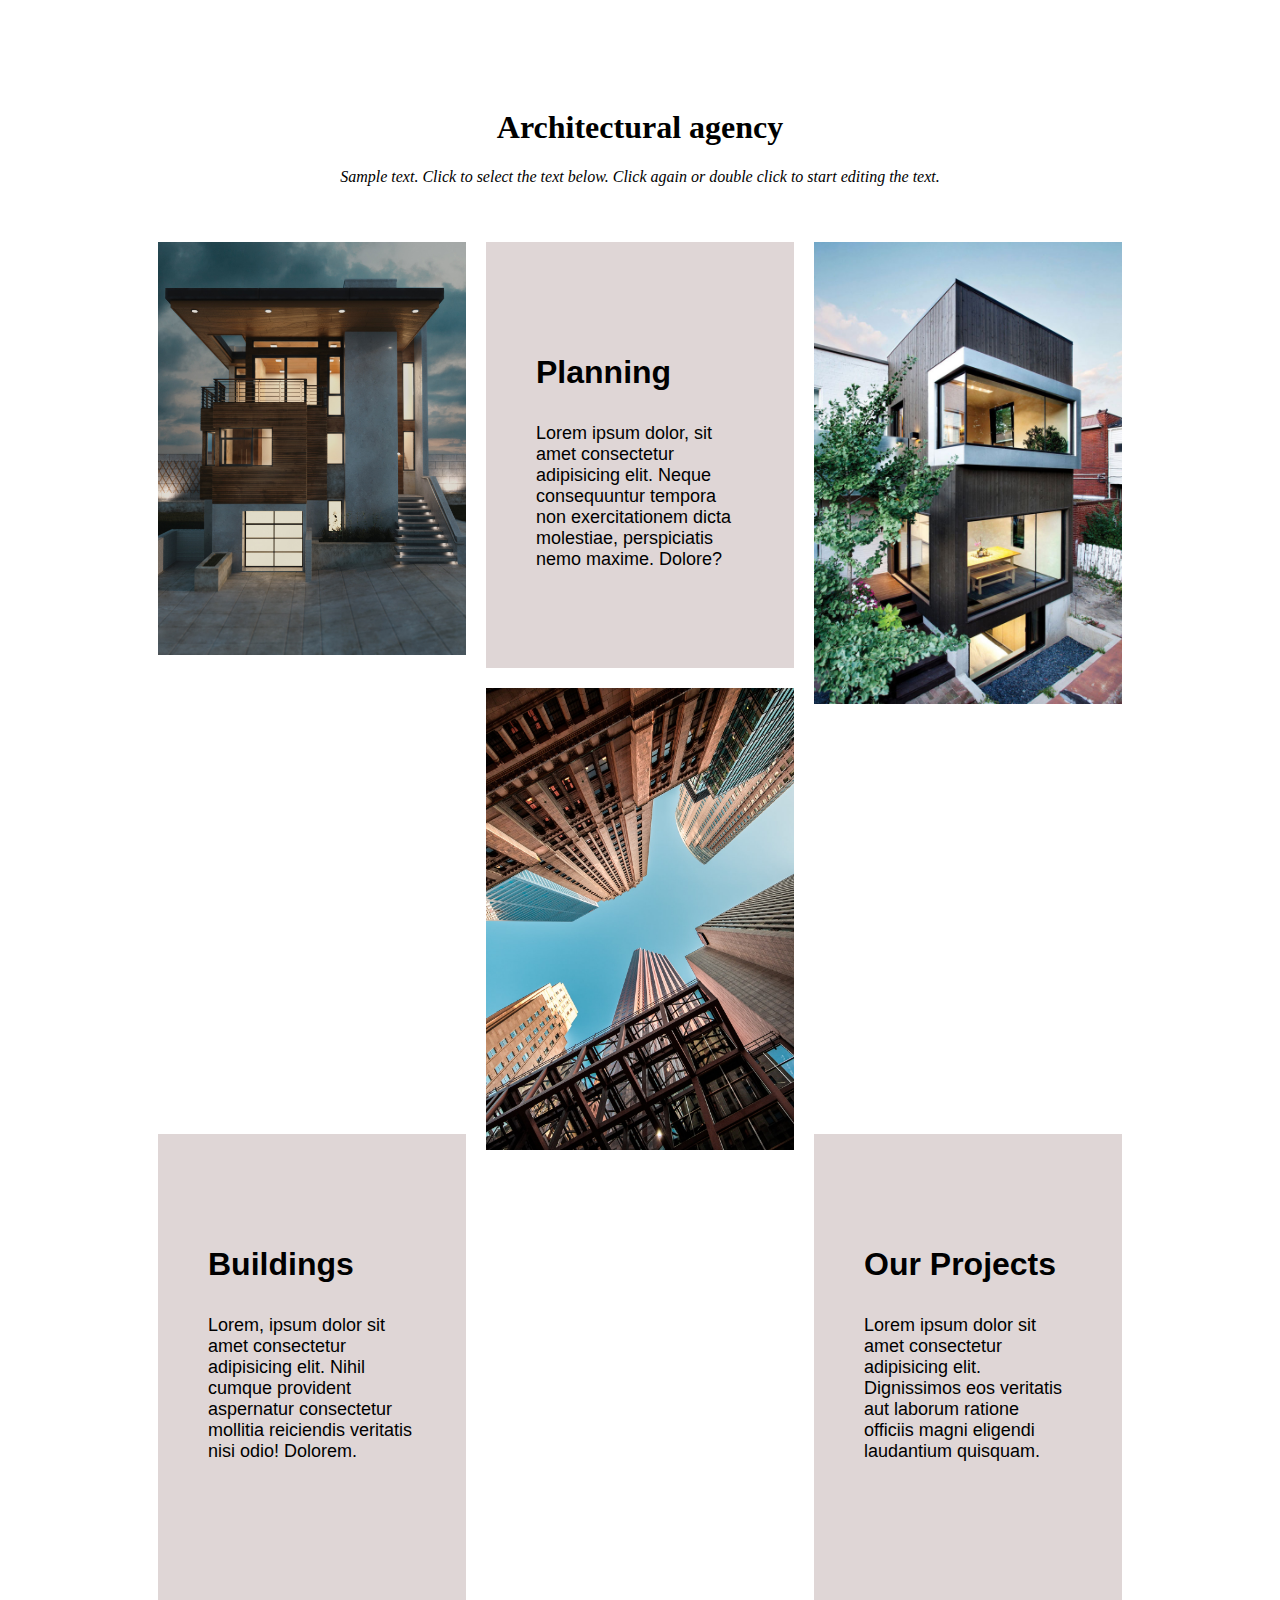
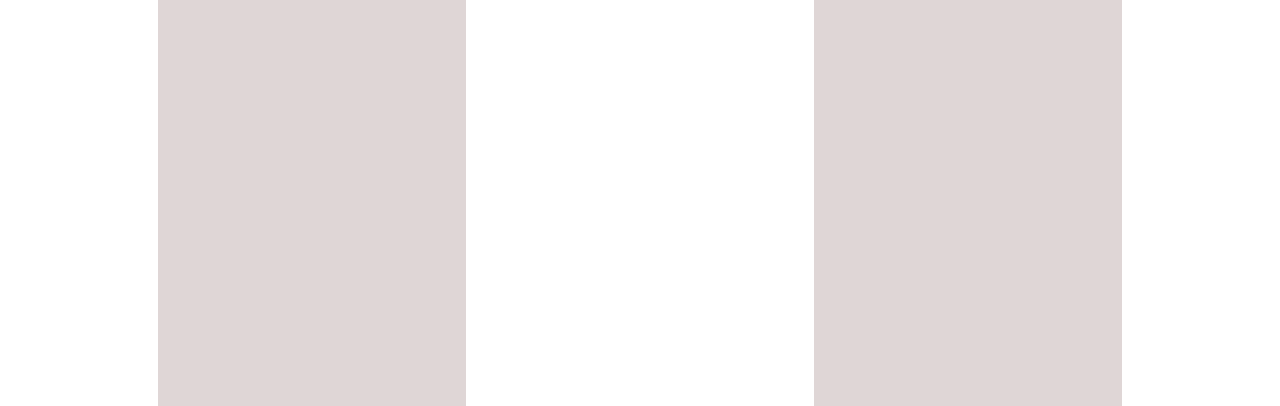
<file: architectural.html>
<!DOCTYPE html>
<html lang="en">

<head>
    <meta charset="UTF-8">
    <meta http-equiv="X-UA-Compatible" content="IE=edge">
    <meta name="viewport" content="width=device-width, initial-scale=1.0">
    <link rel="stylesheet" href="css/architectural.css">
    <title>Architectural agency</title>
</head>
<header class="header">
    <h1 class="title">Architectural agency</h1>
    <p class="subtitle"> <i> Sample text. Click to select the text below. Click again or double click to start editing
            the text.</i></p>
</header>


<!----------------- HEADERIS BAIGIASI ------------------>

<body>
    <div class="main-grid">
        <div class="block-item block1">
            <img src="img/modern.jpeg" alt="building">
        </div>


        <div class="block-item block2">
            <div class="text-block">
                <h3 class="box-title">Planning</h3>
                <p>Lorem ipsum dolor, sit amet consectetur adipisicing elit. Neque consequuntur tempora non
                    exercitationem dicta molestiae, perspiciatis nemo maxime. Dolore?</p>
            </div>
        </div>


        <div class="block-item block3">
            <img src="img/modern5.jpeg" alt="building">
        </div>


        <div class="block-item block4">
            <h3 class="box-title">Buildings</h3>
            <p>Lorem, ipsum dolor sit amet consectetur adipisicing elit. Nihil cumque provident aspernatur
                consectetur mollitia reiciendis veritatis nisi odio! Dolorem.</p>
        </div>


        <div class="block-item block5">
            <img src="img/modern4.jpeg" alt="building">
        </div>


        <div class="block-item block6">
            <h3 class="box-title">Our Projects</h3>
            <p>Lorem ipsum dolor sit amet consectetur adipisicing elit. Dignissimos eos veritatis aut laborum
                ratione officiis magni eligendi laudantium quisquam.</p>
        </div>
    </div>
</body>


</html>
</file>
<file: css/architectural.css>
@import url("https://fonts.googleapis.com/css2?family=Open+Sans:wght@300;400;700&display=swap");
@import url("https://cdnjs.cloudflare.com/ajax/libs/font-awesome/4.7.0/css/font-awesome.css");
/* @import "common.css";
@import "reset.css"; */

header {
  padding: 40px 40px;
  text-align: center;
}
/* --------------HEADER ENDS--------------------- */
body {
  height: 100vh;
  padding: 40px 150px 40px 150px;
}

.main-grid {
  display: grid;
  grid-gap: 20px;
  grid-template-columns: 1fr 1fr 1fr;
  grid-template-rows: 1fr 1fr 1fr 1fr;
  grid-template-areas:
    "block1 block2 block3"
    "block1 block5 block3"
    "block4 block5 block6"
    "block4 block5 block6";
}

.block1 {
  grid-area: block1;
}
.block2 {
  grid-area: block2;
}
.block3 {
  grid-area: block3;
}
.block4 {
  grid-area: block4;
  max-height: 100vh;
}
.block5 {
  grid-area: block5;
}
.block6 {
  grid-area: block6;
  max-height: 100vh;
}

.block2,
.block4,
.block6 {
  background-color: rgb(223, 214, 214);
  padding: 80px 50px;
  font-family: Arial, Helvetica, sans-serif;
  font-size: large;
}

.box-title {
  font-size: xx-large;
}

img {
  width: 100%;
  max-height: 100%;
}
</file>
